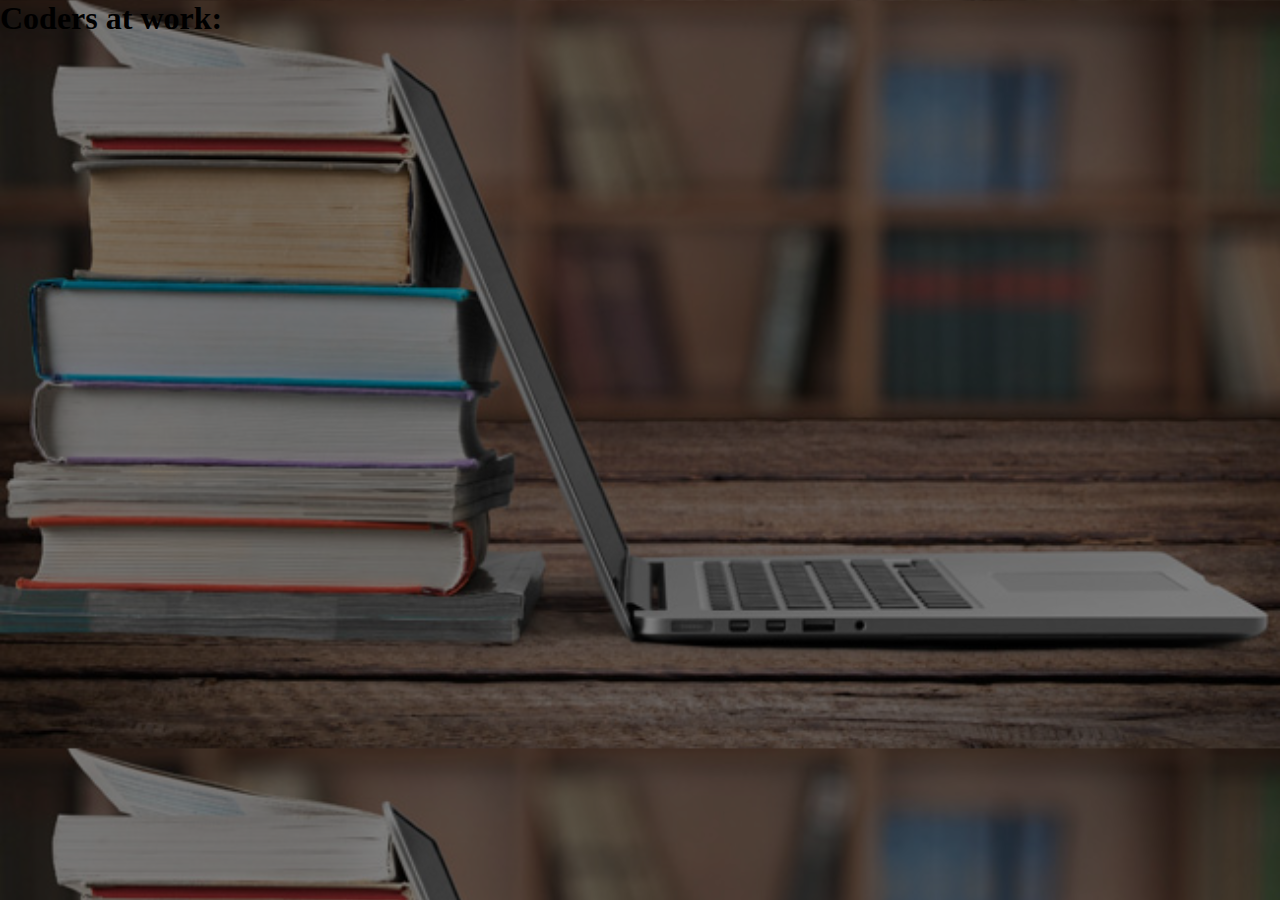
<file: caw.html>
<!DOCTYPE html>
<html>
<head>
    <meta charset="utf-8">
    <meta lang="en">
  <title>The Most Influntial programming books</title>
        <link href="style.css" rel="stylesheet" type="text/css">
    
        <!--google fonts-->
        <link href="https://fonts.googleapis.com/css?family=Cormorant+Garamond|Dancing+Script|Flavors|Nanum+Myeongjo|Poiret+One|Rajdhani|Shrikhand" rel="stylesheet">
      
       <style>
           <!--to make the transparent background-->
           #backg{
                background-position:  center center;
               position: relative;
               top: 0;
               bottom: 0;
               height: 100vh;
               z-index: -10;
        
               
           }
           #transparent-backg{
               position: absolute;
               background-color: rgba(0,0,0,0.5);
               top: 0;
               bottom: 0;
               height: 100%;
               width: 100%;
               z-index: -5;
               
           }
    </style>
    </head>
    <body>
     <div id="backg">
        <div id="transparent-backg"></div>
        <div id="paragraph">
            <h1>Coders at work:</h1>
         </div>
    </body>
    
    
</html>
</file>
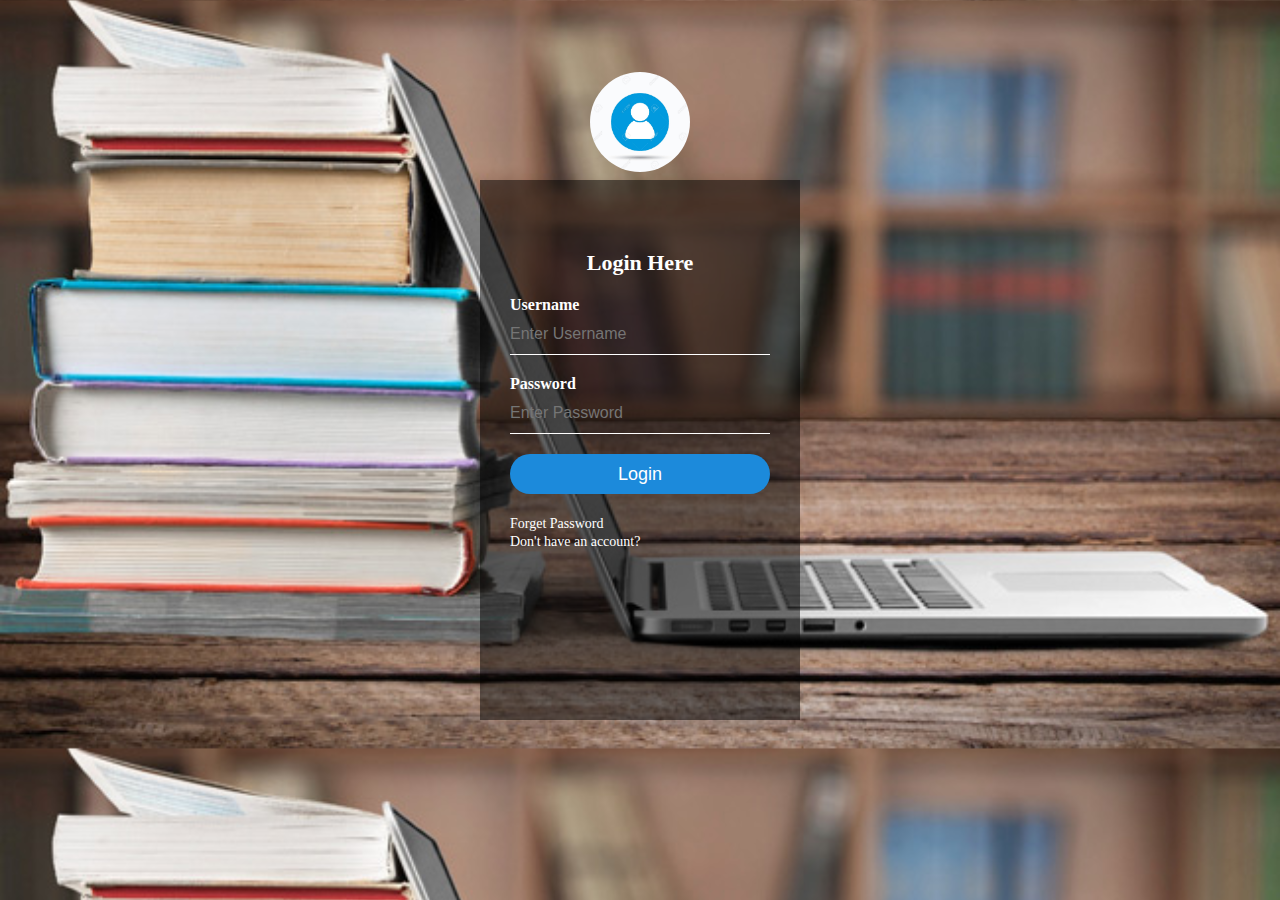
<file: login.html>
<!DOCTYPE html>
<html>
<head>
    <meta charset="utf-8">
    <meta lang="en">
  <title>The Most Influntial programming books</title>
      
    
        <!--google fonts-->
        <link href="https://fonts.googleapis.com/css?family=Cormorant+Garamond|Dancing+Script|Flavors|Nanum+Myeongjo|Poiret+One|Rajdhani|Shrikhand" rel="stylesheet">
      <style>
         *{
    padding: 0;
    margin: 0;
} 

body{
    background-image: url("background.jpg");
    background-size: cover;
    color: white;
}
          .login-box{
              width: 320px;
              height: 620px;
              background:rgba(0,0,0,0.5);
              top:50%;
              height:60%;
              right: 50%;
              left: 50%;
              position: absolute;
              transform: translate(-50%,-50%);
              box-sizing: border-box;
              margin-right: 20px;
              padding: 70px 30px;
             
          }
          .avatar{
              width: 100px;
              height: 100px;
              border-radius: 50%;
              position: absolute;
              top: -20%;
              left: calc(50% - 50px);
          }
          h1{
              margin: 0;
              padding: 0 0 20px;
              text-align: center;
              font-size: 22px;
          }
          .login-box p{
              margin: 0;
              padding: 0;
              font-weight: bold;
          }
          .login-box input{
              width: 100%;
              margin-bottom: 20px;
          }
          .login-box input[type="text"],input[type="password"]
          {
              border: none;
              border-bottom: 1px solid #fff;
              background: transparent;
              outline: none;
              height: 40px;
              color: #fff;
              font-size: 16px;
          }
          .login-box input[type="submit"]
          {
          border: none;
              outline: none;
              height: 40px;
              background: #1c8adb;
               color: #fff;
              font-size: 18px;
              border-radius: 30px;   
          }
          .login-box input[type="submit"]:hover{
              cursor: pointer;
              background: #39dc79;
              color: #000;
          }
          .login-box a{
              text-decoration: none;
              font-size: 14px;
              color: #fff;
              
                      }
          .login-box a:hover{
              color: #39dc79;
          }

    </style>
       
    </head>
    <body>
    <div class="login-box">
        <img src="avatar.jpg" class="avatar">
        <h1>Login Here</h1>
        <form>
        <p>Username</p>
            <input type="text" name="username" placeholder="Enter Username">
            <p>Password</p>
            <input type="password" name="password" placeholder="Enter Password">
            <input type="submit" name="submit" value="Login">
            <a href="#">Forget Password</a><br>
            <a href="register.html">Don't have an account?</a>
        </form>
        
        </div>
    
    </body>
</html>
</file>
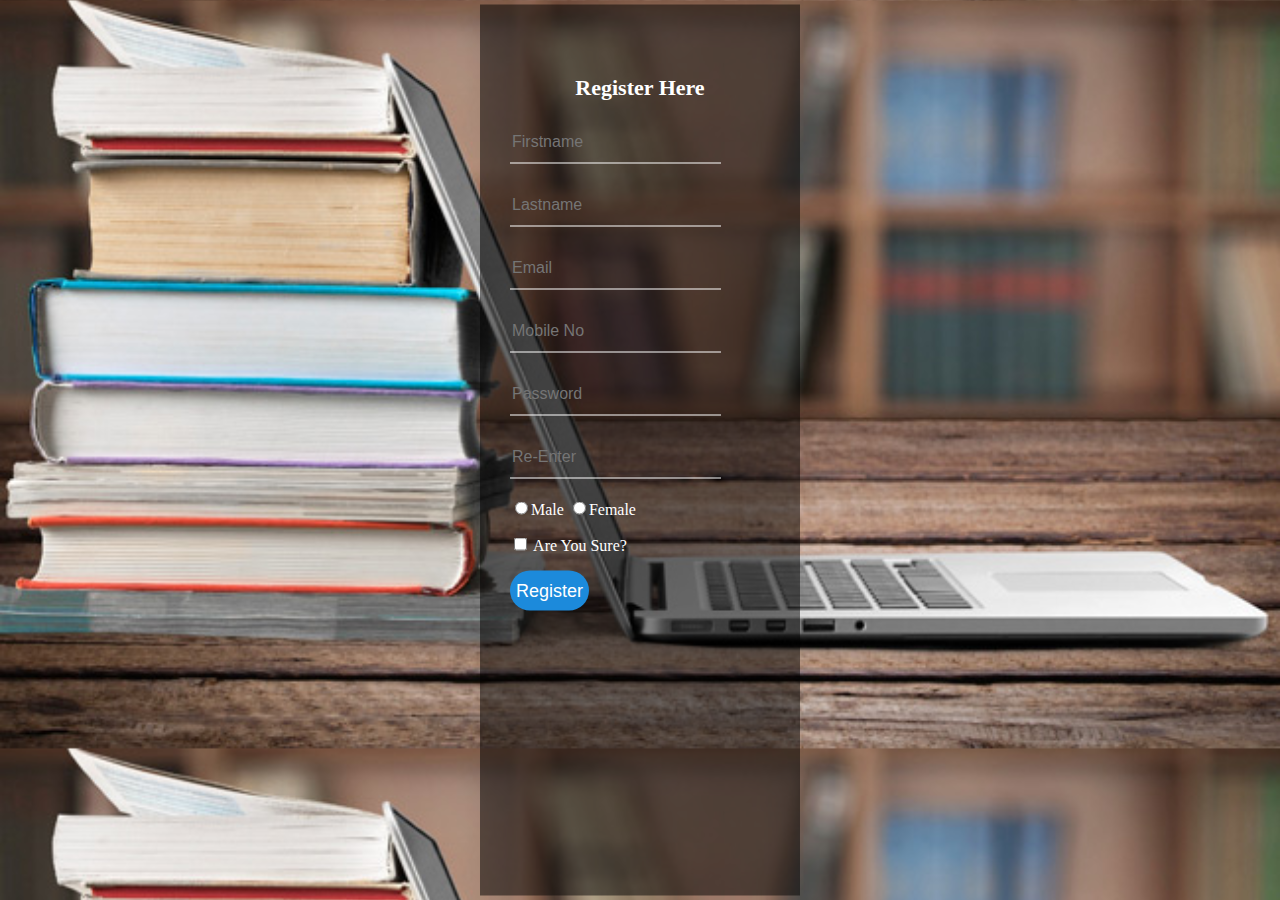
<file: register.html>
<!DOCTYPE html>
<html>
<head>
    <meta charset="utf-8">
    <meta lang="en">
  <title>The Most Influntial programming books</title>
       
    
        <!--google fonts-->
        <link href="https://fonts.googleapis.com/css?family=Cormorant+Garamond|Dancing+Script|Flavors|Nanum+Myeongjo|Poiret+One|Rajdhani|Shrikhand" rel="stylesheet">
      <style>
          body{
              background-image: url("background.jpg");
               background-size: cover;
              color: white;
          }
            .register-box{
              width: 320px;
              height: 620px;
              background:rgba(0,0,0,0.5);
              top:50%;
              height:99%;
              right: 50%;
              left: 50%;
              position: absolute;
              transform: translate(-50%,-50%);
              box-sizing: border-box;
              margin-right: 20px;
              padding: 70px 30px;
             
          }
           h1{
              margin: 0;
              padding: 0 0 20px;
              text-align: center;
               font-size: 22px;
          }
           .register-box input{
              margin-bottom: 20px;
          }
          .register-box input[type="text"],input[type="password"]
          {
              border: none;
              border-bottom: 1px solid #fff;
              background: transparent;
              outline: none;
              height: 40px;
              color: #fff;
              font-size: 16px;
          }
           .register-box input[type="submit"]
          {
          border: none;
              outline: none;
              height: 40px;
              background: #1c8adb;
               color: #fff;
              font-size: 18px;
              border-radius: 30px;   
          }
          .register-box input[type="submit"]:hover{
              cursor: pointer;
              background: #39dc79;
              color: #000;
          }
    </style>
       
    </head>
    <body>
    <div class="register-box">
        <h1>Register Here</h1>
        <form>
        <input type="text"  required="" name="fname" placeholder="Firstname">
            <input type="text" required="" name="lname" placeholder="Lastname"><br>
            <input type="text" required="" name="email" placeholder="Email"><br>
             <input type="text" name="mobNo" placeholder="Mobile No"><br>
            <input type="password" name="passwo" placeholder="Password"> 
              <input type="password" name="password" placeholder="Re-Enter"><br>
            <input type="radio" name="sex" value="Male">Male
             <input type="radio" name="sex" value="female">Female <br>
            <input type="checkbox"> Are You Sure? <br>
            <input type="submit" value="Register" name="register"><br>
        </form>
        
        </div>
    
    </body>
</html>
</file>
<file: style.css>
*{
    padding: 0;
    margin: 0;
} 

body{
    background-image: url("background.jpg");
    background-size: cover;
    
}
.account{
    margin:0 820px -20px;
    float:left;
    padding-top: 20px;
    left: 200%;
    

}
.account a{
    text-decoration: none;
    color: white;
    font-size: 12px;
}
.account a:hover
{
    color: cornflowerblue;
}
.link1{
    margin-right: 10px;
    
}
.link2{
    margin-left: 10px;
}

.fa {
  padding: 20px;
  font-size: 30px;
  width: 10px;
  text-align: center;
  text-decoration: none;
  margin: 5px 2px;
  border-radius: 50%;
    
}

.fa:hover {
    opacity: 0.7;
}

.fa-facebook {
  background: #3B5998;
  color: white;
}

.fa-twitter {
  background: #55ACEE;
  color: white;
}

.fa-google {
  background: #dd4b39;
  color: white;
}

.fa-linkedin {
  background: #007bb5;
  color: white;
}


ul{
    
     margin: 0;
    padding: 0;
    list-style-type:none;
}

ul li{
    float: left;
    text-align:center;
    width:200px;
    height:60px;
    line-height: 0;
    font-size: 20;
    
}
.menubar ul li a{
    color: white;
    display: block;
    text-decoration: none;
    text-align: center;
   padding:30px;
    padding-bottom: 30px;
    padding-top: 40px;
}

ul li a:hover{
    background-color: #1c8adb;
}



.menubar{
    display:block;
    background:rgba(0,0,0,0.5);
    width:100%;
    height: 150px;
    
}
ul li ul li{
    display: none;
}

ul li:hover ul li{
    display: block;
    background: rgba(0,0,0,0.5);
}

.menu,li{
    
    display: inline-block;
}

input[type=text]{
   background-image:url("search.png");
    background-repeat: no-repeat;
    background-position: 0px 0px;
    border-radius: 20px;
     padding: 5px 10px 10px 32px;
    margin-top: 5px;
    margin-left: 50px;
    outline: none;
    color: white;
    width: 190px;
  right: 10px;
    padding-right: 5px;
    background: rgba(0,0,0,.5);
    transition: width 0.4s case-in-out;
}
input[type=text]:hover{
    width: 170%;
}
</file>
